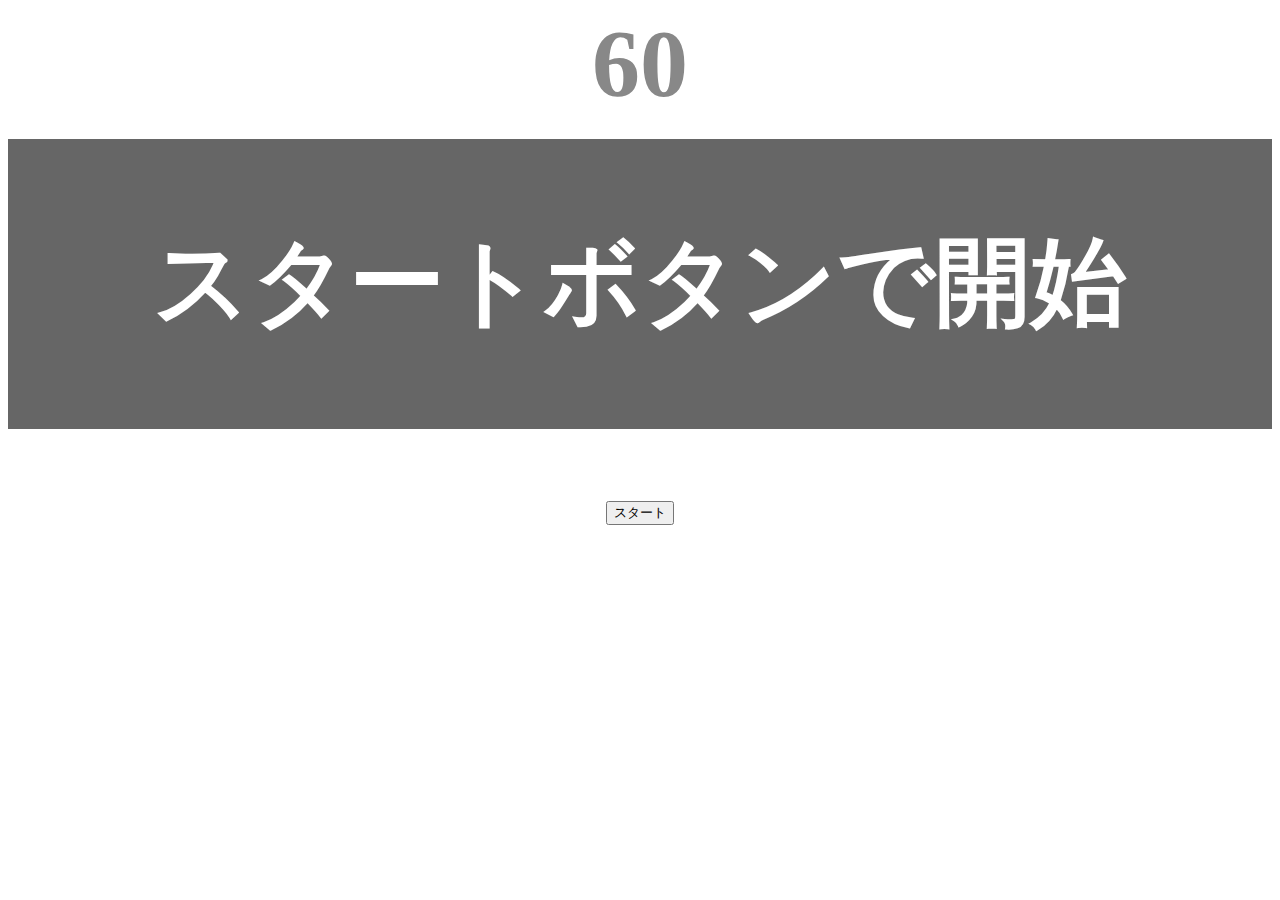
<file: kadai_001/index.html>
<!DOCTYPE html>
<html lang="ja">

<head>
  <title>タイピングゲーム</title>
  <meta charset="UTF-8">
  <meta name="description" content="【JavaScript応用編】簡易的なタイピングゲームです。">
  <meta name="viewport" content="width=device-width, initial-scale=1.0">
  <link rel="stylesheet" href="style.css">
</head>

<body>
  <p id="count" class="count">60</p>

  <div id="wrap" class="wrap">
    <span id="typed" class="typed"></span><span id="untyped"></span>
  </div>

  <button id="start">スタート</button>

  <p id="typeCount" class="typeCount">0</p>

  <script type = "text/javascript" src="main.js"></script>

</body>

</html>
</file>
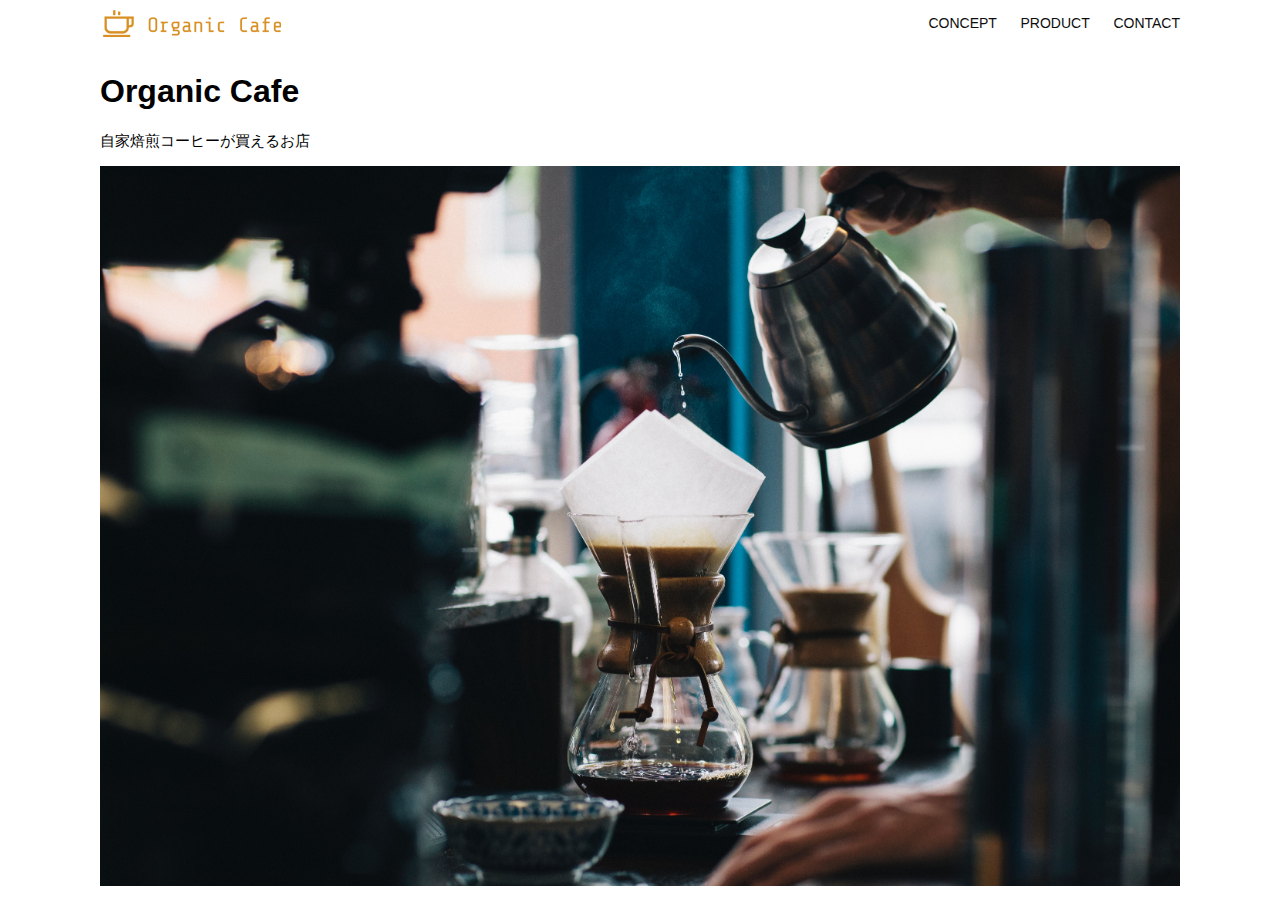
<file: kadai_013/index.html>
<!DOCTYPE html>
<html>
  <head>
    <title>Organic Cafe</title>
    <meta charset="UTF-8" />
    <meta name="description" content="自家焙煎のコーヒーがお家で楽しめるOrganic Cafe"/>
    <meta name="viewport" content="width=device-width, initial-scale=1.0" />
    <link rel="stylesheet" href="style.css" />
  </head>
  <body>
    <!-- ヘッダー -->
    <header>
      <!-- ロゴ -->
      <a href="index.html" id="logo"><img src="images/logo.png" alt="トップページに戻る"/></a>


      <!-- PC用ナビゲーション -->
      <nav id="nav-pc">
        <a href="index.html#concept">CONCEPT</a>
        <a href="index.html#product">PRODUCT</a>
        <a href="index.html#contact">CONTACT</a>
      </nav>

      <!-- スマートフォン用メニューボタン -->
      <img id="menu-sp" src="images/button-menu.png" alt="ナビゲーションを開く" onclick="document.getElementById('nav-sp').style.display = 'block'">

      <!-- スマホ用ナビゲーション -->
      <div id="nav-sp">
        <img id="close" src="images/button-close.png" alt="ナビゲーションを閉じる" onclick="document.getElementById('nav-sp').style.display = 'none'">

        <nav>
          <ul>
            <li>
              <a id="logo-sp" href="index.html" onclick="document.getElementById('nav-sp').style.display = 'none'"> <img src="images/logo-sp.png" alt="トップページに戻る"> </a>
            </li>
            <li> <a class="menu" href="index.html#concept" onclick="document.getElementById('nav-sp').style.display = 'none'"> CONCEPT</a> </li>
            <li> <a class="menu" href="index.html#product" onclick="document.getElementById('nav-sp').style.display = 'none'"> PRODUCT</a> </li>
            <li> <a class="menu" href="index.html#contact" onclick="document.getElementById('nav-sp').style.display = 'none'"> CONTACT</a> </li>
          </ul>
        </nav>
      </div>
    </header>

    <main>
      <article>
        <!-- メインビジュアル -->
        <section id="main-visual">
          <div id="main-message">
            <h1>Organic Cafe</h1>
            <p>自家焙煎コーヒーが買えるお店</p>
          </div>
          <img src="images/main-image.jpg" alt="コーヒーをハンドドリップで淹れる画像"/>
        </section>
      </article>
    </main>
  </body>
</html>
</file>
<file: kadai_001/style.css>
body{
  font-size: 6em;
  text-align: center;
}

.count{
  margin: 0;
  font-weight: bold;
  color:#888;
}

.wrap{
  margin-top:20px;
  padding:80px 40px 80px 40px;
  background-color: #666;
  font-weight: bold;
  color: #fff;
}

.typed{
  color:lightgreen;
}

.mistyped{
  background-color: red;
}

.typeCount{
  margin:0;
  font-weight: bold;
  color:dodgerblue;
}
</file>
<file: kadai_013/style.css>
/* PC、スマホ共通スタイル */
body {
  font-family: "Source Sans Pro", "Hiragino Kaku Gothic ProN", Meiryo, Arial,
    sans-serif;
}

p {
  font-size: 15px;
}

#main-visual>img {
  width: 100%;
}

/*================
スマートフォン用のスタイル
=================*/
@media screen and (max-width: 767px) {
  body{
    min-width: 375px;
    margin: 0;
  }

  #nav-pc{
    display: none;
  }

  #menu-sp{
    float: right;
    padding: 0;
  }

  #nav-sp{
    background-color: #ce933e;
    position: absolute;
    left: 0;
    top: 0;
    height: 100%;
    width: 100%;
    display: none;
    z-index: 100;
  }

  /* ul・liタグで表示される点(・)を消す */
  #nav-sp ul{
    padding-left: 0;
  }

  #nav-sp li{
    list-style: none;
  }
  /* -------------------------------- */

  #close{
    position:absolute;
    top: 20px;
    right: 20px;
    /* background-color: transparent; */
    /* border: none; */
  }

  #logo-sp{
    margin: 80px 0px 30px 20px;
  }

  #nav-sp a{
    display: block;
  }

  #nav-sp a:link{
    color: #ffffff;
  }

  #nav-sp a:visited{
    color: #ffffff;
  }

  #nav-sp a:hover{
    text-decoration: underline;
  }

  #nav-sp a:active{
    color: #ffffff;
  }

  #nav-sp .menu{
    text-decoration: none;
    display: block;
    margin-left: 20px;
    margin-right: 20px;
    height: 44px;
    font-size: 16px;
    background-image: url("images/arrow.png");
    background-repeat: no-repeat;
    background-position: right top;
  }

}

/*================
PC用のスタイル
=================*/
@media screen and (min-width: 767px) {

  #menu-sp{
    display: none;
  }

  #nav-sp{
    display: none;
  }
  /* 横幅設定 */
  body {
    max-width: 1080px;
    min-width: 960px;
    margin: 0 auto 0 auto;
  }

  /* ヘッダー */
  header {
    display: flex;
    justify-content: space-between;
  }

  /* ナビゲーションのレイアウト */
  #nav-pc {
    text-align: right;
    font-size: 14px;
    padding-top: 15px;
  }

  /* ナビゲーションのリンクの装飾設定 */
  #nav-pc a {
    text-decoration: none;
    margin-left: 20px;
  }

  #nav-pc a:link {
    color: #0d0d0d;
  }

  #nav-pc a:visited {
    color: #0d0d0d;
  }

  #nav-pc a:hover {
    color: #0d0d0d;
    text-decoration: underline;
  }

  #nav-pc a:active {
    color: #0d0d0d;
  }
}
</file>
